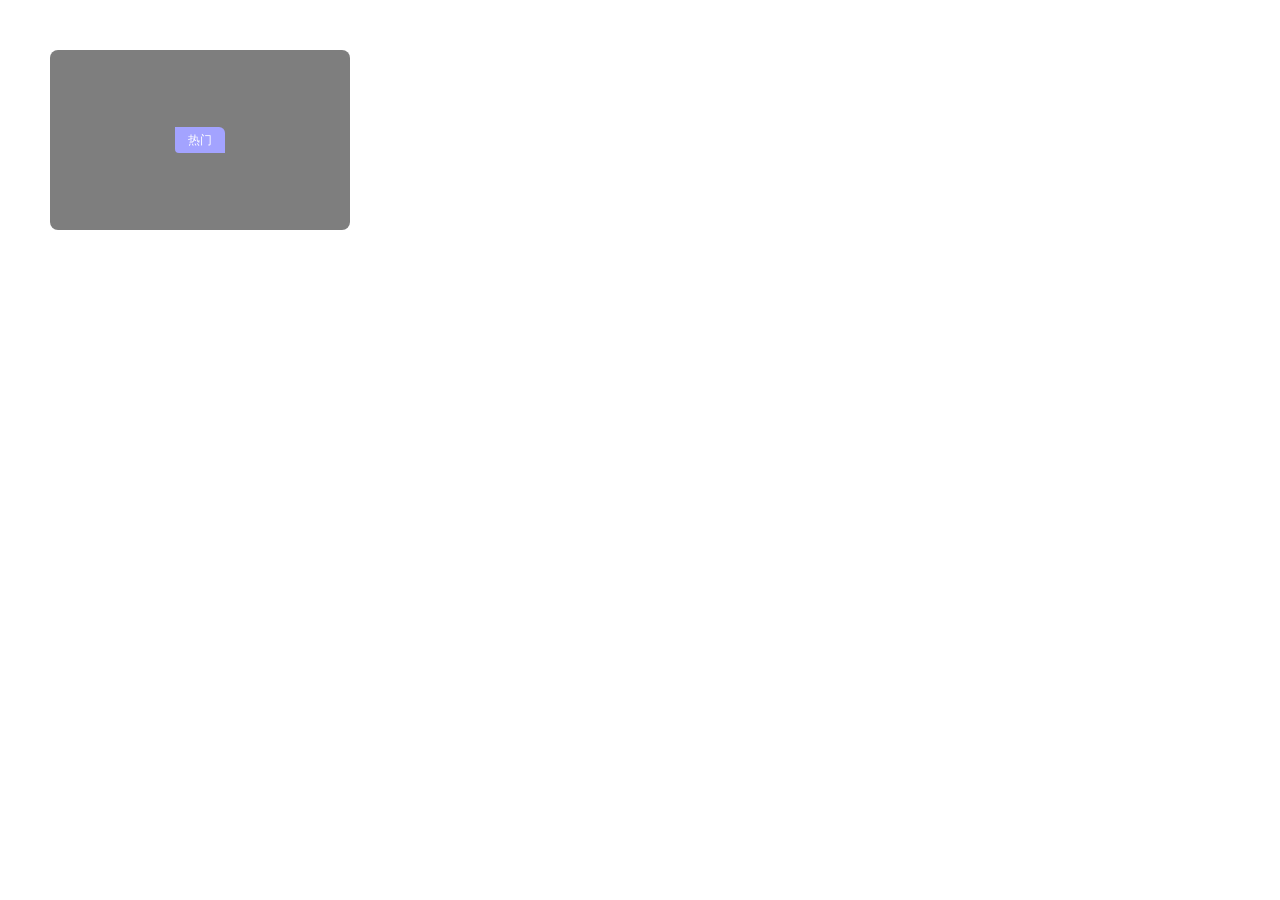
<file: HTML+CSS/Demo01-card/index.html>
<!DOCTYPE html>
<html lang="zh-CN">
<head>
    <meta charset="UTF-8">
    <meta name="viewport" content="width=device-width, initial-scale=1.0">
    <title>卡片布局</title>
    <link rel="stylesheet" href="card.css">
</head>

<body>
    <div class="card">
        <div class="tag">热门</div>
    </div>
</body>
</html>
</file>
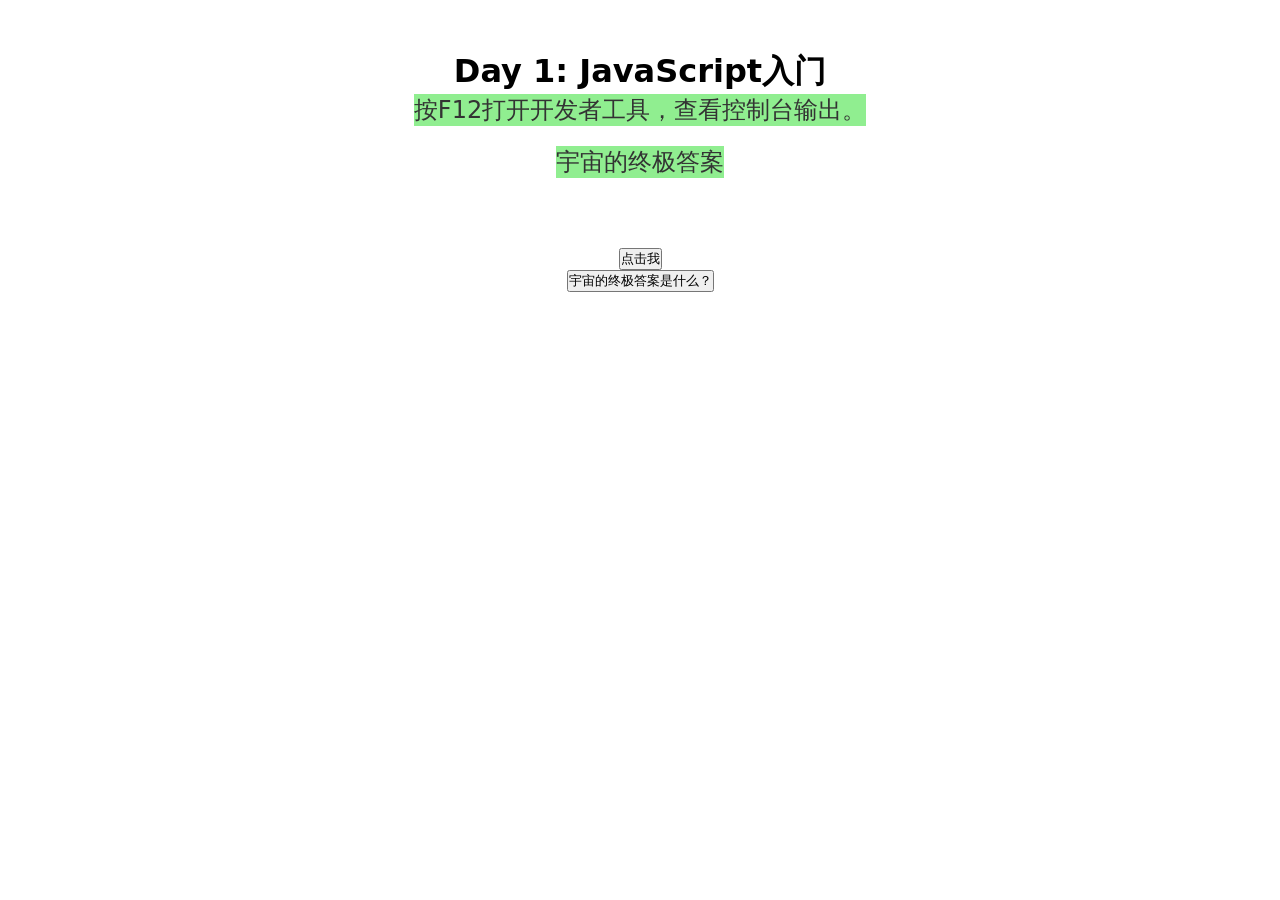
<file: JavaScript/Day1/index.html>
<!DOCTYPE html>
<html lang="zh-CN">
<head>
    <meta charset="UTF-8">
    <meta name="viewport" content="width=device-width, initial-scale=1.0">
    <title>Day 1  JS入门</title>
    <link rel="stylesheet" href="style.css">
</head>
<body>
    <div class="container">
        <h1>Day 1: JavaScript入门</h1>
        <p id="message">按F12打开开发者工具，查看控制台输出。</p>
        <p id="X">宇宙的终极答案</p>
    </div>

    <div class="container">
        <button onclick="getElementById('message').innerText = 'OK！'">点击我</button>
        <button onclick="getElementById('X').innerText = '42'">宇宙的终极答案是什么？</button>
    </div>

    <script src="script.js"></script>
</body>
</html>
</file>
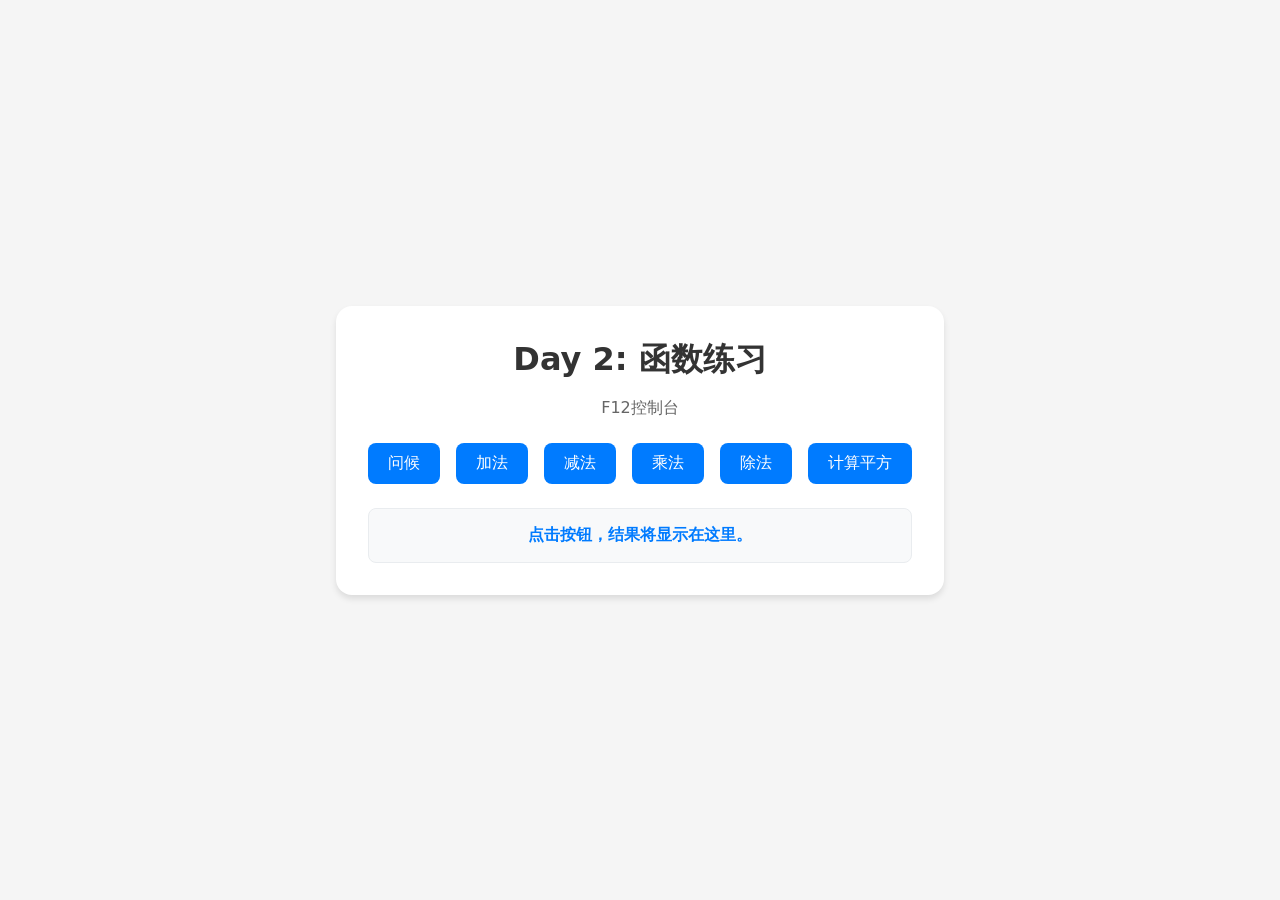
<file: JavaScript/Day2/index.html>
<!DOCTYPE html>
<html lang="zh-CN">
    <head>
        <meta charset="UTF-8">
        <meta name="viewport" content="width=device-width, initial-scale=1.0">
        <title>JavaScript Day 2函数练习</title>
        <link rel="stylesheet" href="style.css">
    </head>

    <body>
        <div class="container">
            <h1>Day 2: 函数练习</h1>
            <p>F12控制台</p>

            <div class="button-group">
                <button id="greetBtn">问候</button>
                <button id="addBtn">加法</button>
                <button id="subtractBtn">减法</button>
                <button id="multiplyBtn">乘法</button>
                <button id="divideBtn">除法</button>
                <button id="squareBtn">计算平方</button>
            </div>

            <div id="output" class="output">
                点击按钮，结果将显示在这里。
            </div>

        </div>

        <script src="script.js"></script>
    </body>
    
</html>
</file>
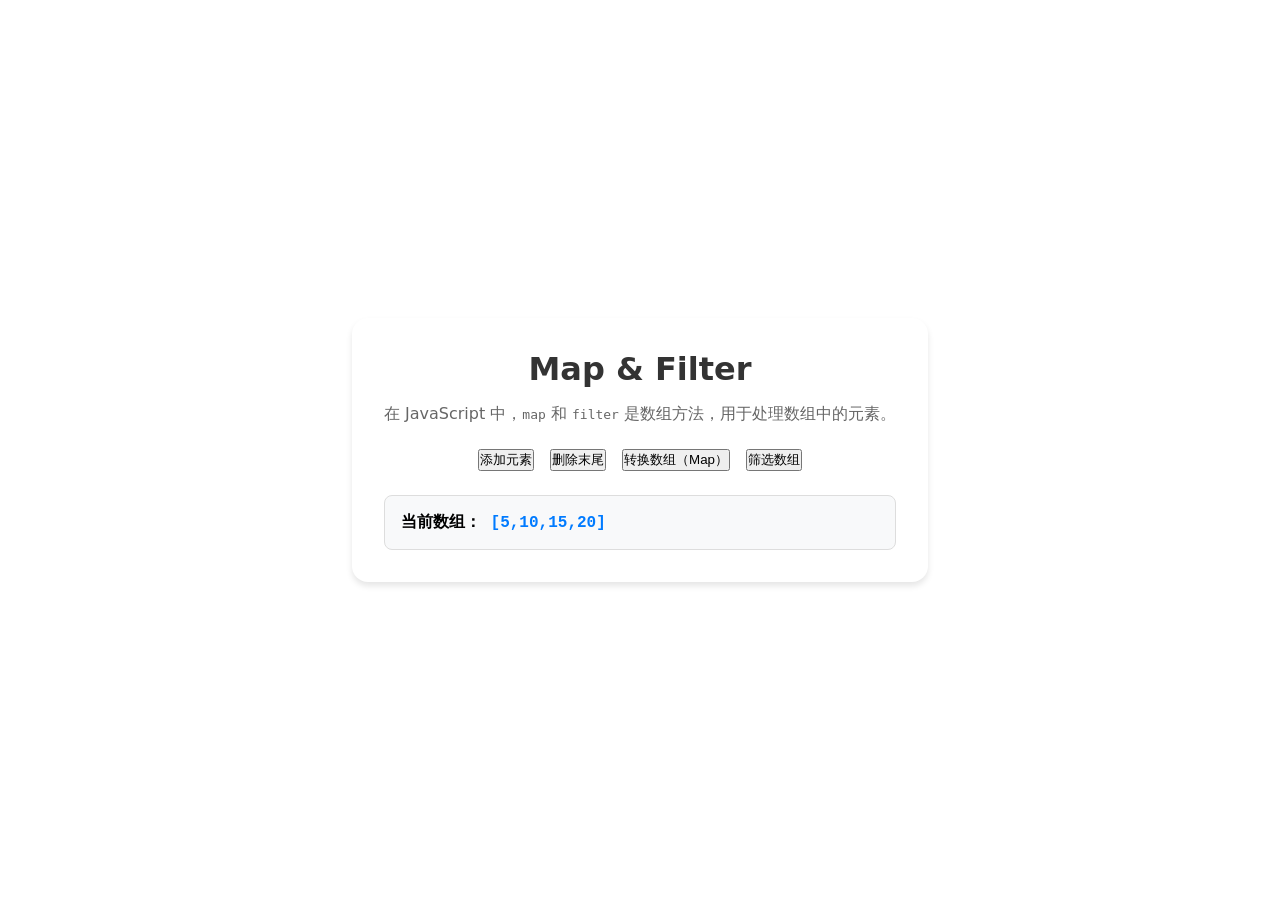
<file: JavaScript/Map&Filter/index.html>
<!DOCTYPE html>
<html lang="zh-CN">
    <head>
        <meta charset="UTF-8">
        <meta name="viewport" content="width=device-width, initial-scale=1.0">
        <title>Map & Filter</title>
        <link rel="stylesheet" href="style.css">
    </head>
    <body>
        <div class="container">
            <h1>Map & Filter</h1>
            <p>在 JavaScript 中，<code>map</code> 和 <code>filter</code> 是数组方法，用于处理数组中的元素。</p>

            <div class="button-group">
                <button id="pushBtn">添加元素</button>
                <button id="popBtn">删除末尾</button>
                <button id="mapBtn">转换数组（Map）</button>
                <button id="filterBtn">筛选数组</button>
            </div>

            <div id="output" class="output">
                <strong>当前数组：</strong>
                <span id="arrayDisplay">[]</span>
            </div>
        </div>
        
        <script src="script.js"></script>
    </body>
</html>
</file>
<file: HTML+CSS/Demo01-card/card.css>
*{
    margin: 0;
    padding: 0;
    box-sizing: border-box;
}

/* 卡片容器 */
.card{
    width: 300px;
    height: 180px;
    background: #7e7e7e;
    border-radius: 8px;
    margin: 50px;

    /* 关键点1 */
    position: relative;
}

/* 角标 */
.tag{
    width: 50px;
    height: 26px;
    background: rgb(163, 163, 255);
    color: #fff;
    font-size: 12px;
    text-align: center;
    line-height: 26px;
    border-radius: 0 6px 0 4px;

    /* 关键点2 */
    position: absolute;
    top: 50%;
    right: 50%;
    transform: translate(50%, -50%);
}
</file>
<file: JavaScript/Day1/style.css>
*{
    margin: 0;
    padding: 0;
    box-sizing: border-box;
}

.container{
    text-align: center;
    margin-top: 50px;
    font-family: system-ui;
    display: flex;
    flex-direction: column;
    align-items: center;
}

p{
    font-size: 24px;
    color: #333;
    background-color: lightgreen;
    margin-bottom: 20px;
}
</file>
<file: JavaScript/Day2/style.css>
*{
    margin: 0;
    padding: 0;
    box-sizing: border-box;
}

body{
    font-family: system-ui, -apple-system, sans-serif;
    background:#f5f5f5;
    min-height: 100vh;
    display: flex;
    justify-content: center;
    align-items: center;
}

.container{
    background: #fff;
    padding: 2rem;
    border-radius: 16px;
    box-shadow: 0 4px 6px rgba(0,0,0,0.1);
    text-align: center;
    min-width: 400px;
}

h1{
    margin-bottom: 1rem;
    color: #333;
}

p{
    margin-bottom: 1.5rem;
    color: #666;
}

.button-group{
    display: flex;
    justify-content: center;
    gap: 1rem;
    margin-bottom: 1.5rem;
    flex-wrap: wrap;
}

button{
    background: #007BFF;
    color: white;
    border: none;
    padding: 10px 20px;
    border-radius: 8px;
    cursor: pointer;
    font-size: 1rem;
    transition: background 0.2s;
}

button:hover{
    background: #0056b3;
}

.output{
    background: #f8f9fa;
    border: 1px solid #e9ecef;
    border-radius: 8px;
    padding: 1rem;
    color: #007bff;
    font-weight: bold;
}
</file>
<file: JavaScript/Map&Filter/style.css>
*{
    margin: 0;
    padding: 0;
    box-sizing: border-box;
}

body{
    font-family: system-ui, -apple-system, sans-serif;
    backgroud: #f5f5f5;
    min-height: 100vh;
    display: flex;
    justify-content: center;
    align-items: center;
}

.container{
    background: #fff;
    padding: 2rem;
    border-radius: 16px;
    box-shadow: 0 4px 6px rgba(0,0,0,0.1);
    text-align: center;
    max-width: 600px;
}

h1{
    margin-bottom: 1rem;
    color: #333;
}

p{
    color: #666;
    margin-bottom: 1.5rem;
}


.button-group{
    display: flex;
    justify-content: center;
    margin-bottom: 1.5rem;
    gap: 1rem;
    flex-wrap: wrap;
}

<button{
   background: #007BFF;
   color: #fff;
    border: none;
    padding: 10px 20px;
    border-radius: 8px;
    cursor: pointer;
    font-size: 14px;
    transition: background 0.2s;
}

button:hover{
    background: #0056b3;
}

.output{
    background: #f8f9fa;
    border: 1px solid #ddd;
    padding: 1rem;
    border-radius: 8px;
    text-align: left;
    font-family: 'Courier New', Courier, monospace;
}

#arrayDisplay{
    color: #007bff;
    font-weight: bold;
}
</file>
